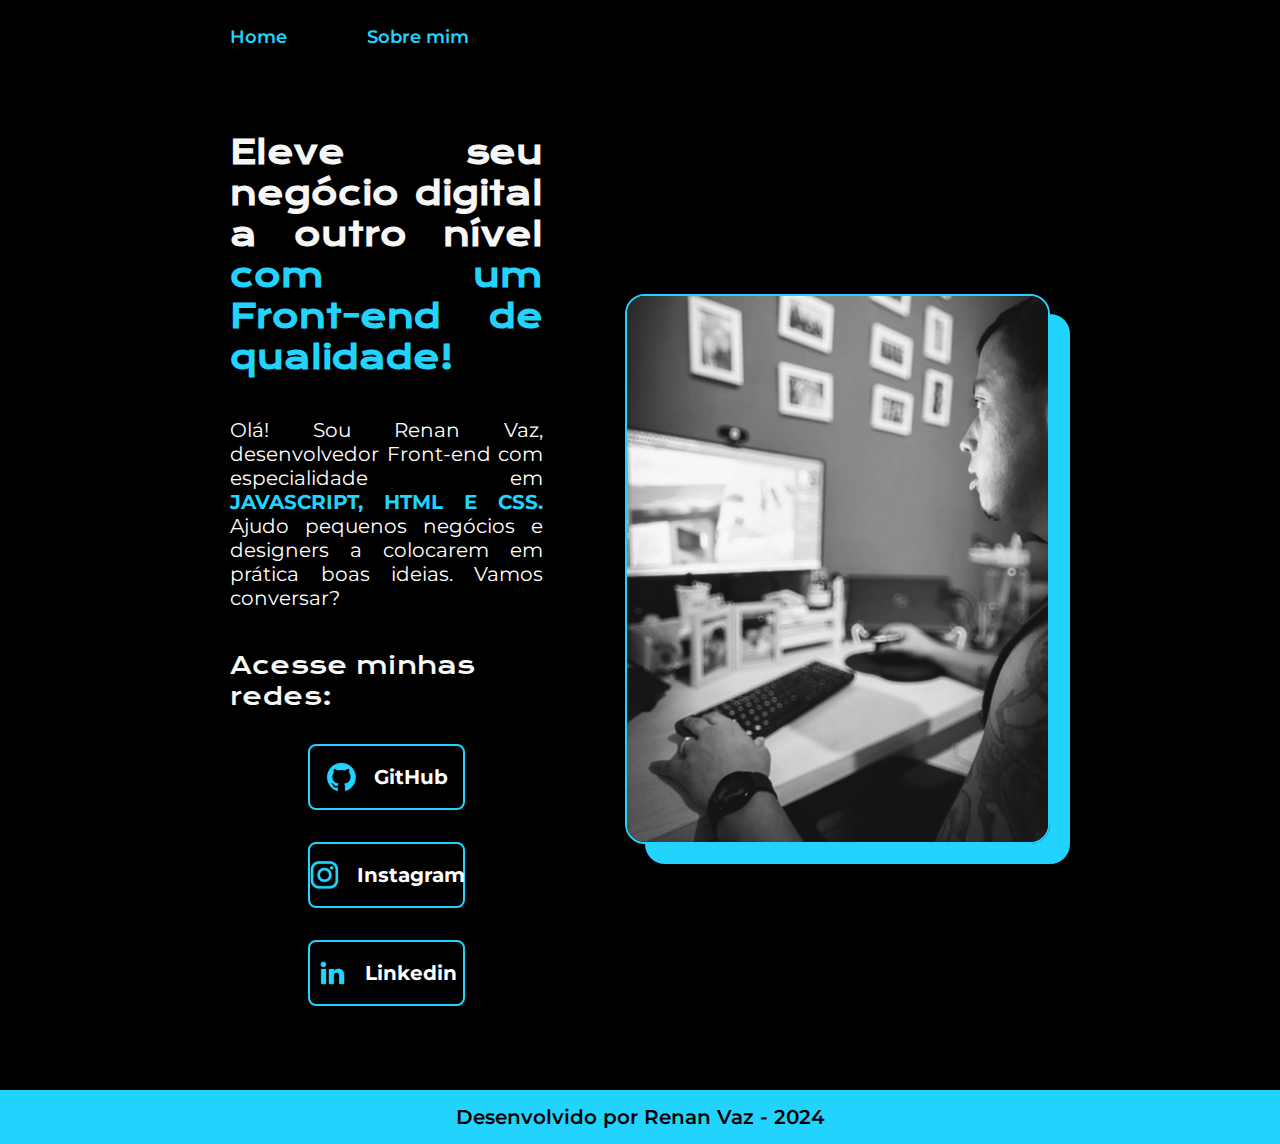
<file: index.html>
<!DOCTYPE html>
<html lang="pt-br">
<head>
    <meta charset="UTF-8">
    <meta name="viewport" content="width=device-width, initial-scale=1.0">
    <title>Portfolio</title>

    <link rel="stylesheet" href="./styles/style.css">
    
</head>
<body>
    <header class="cabecalho">
        <nav class="cabecalho__menu">
            <a href="index.html">Home</a>
            <a href="about.html">Sobre mim</a>
        </nav>        
    </header> <!-- Cabeçalho -->

    <main class="apresentacao">
            <section class="apresentacao__conteudo">
                <h1>Eleve seu negócio digital a outro nível <strong>com um Front-end de qualidade!</strong></h1>

                <p>Olá! Sou Renan Vaz, desenvolvedor Front-end com especialidade em <strong>Javascript, HTML e CSS.</strong> Ajudo pequenos negócios e designers a colocarem em prática boas ideias. Vamos conversar?</p>
                <div class="apresentacao__links">
                    <h2>Acesse minhas redes:</h2>
                    <a href="#"><img src="./assets/github.png" alt=""> GitHub</a>
                    <a href="#"><img src="./assets/instagram.png" alt=""> Instagram</a>                    
                    <a href="#"><img src="./assets/linkedin.png" alt=""> Linkedin</a>
                </div>            
    
            </section>         
              
                    <img class="img" src="./assets/imgRenan.jpg" alt="foto-Renan-programando">
                
    </main> <!-- Main -->

    <footer class="rodape">
        <p>Desenvolvido por Renan Vaz - 2024</p>
    </footer> <!-- Rodapé -->
</body>
</html>
</file>
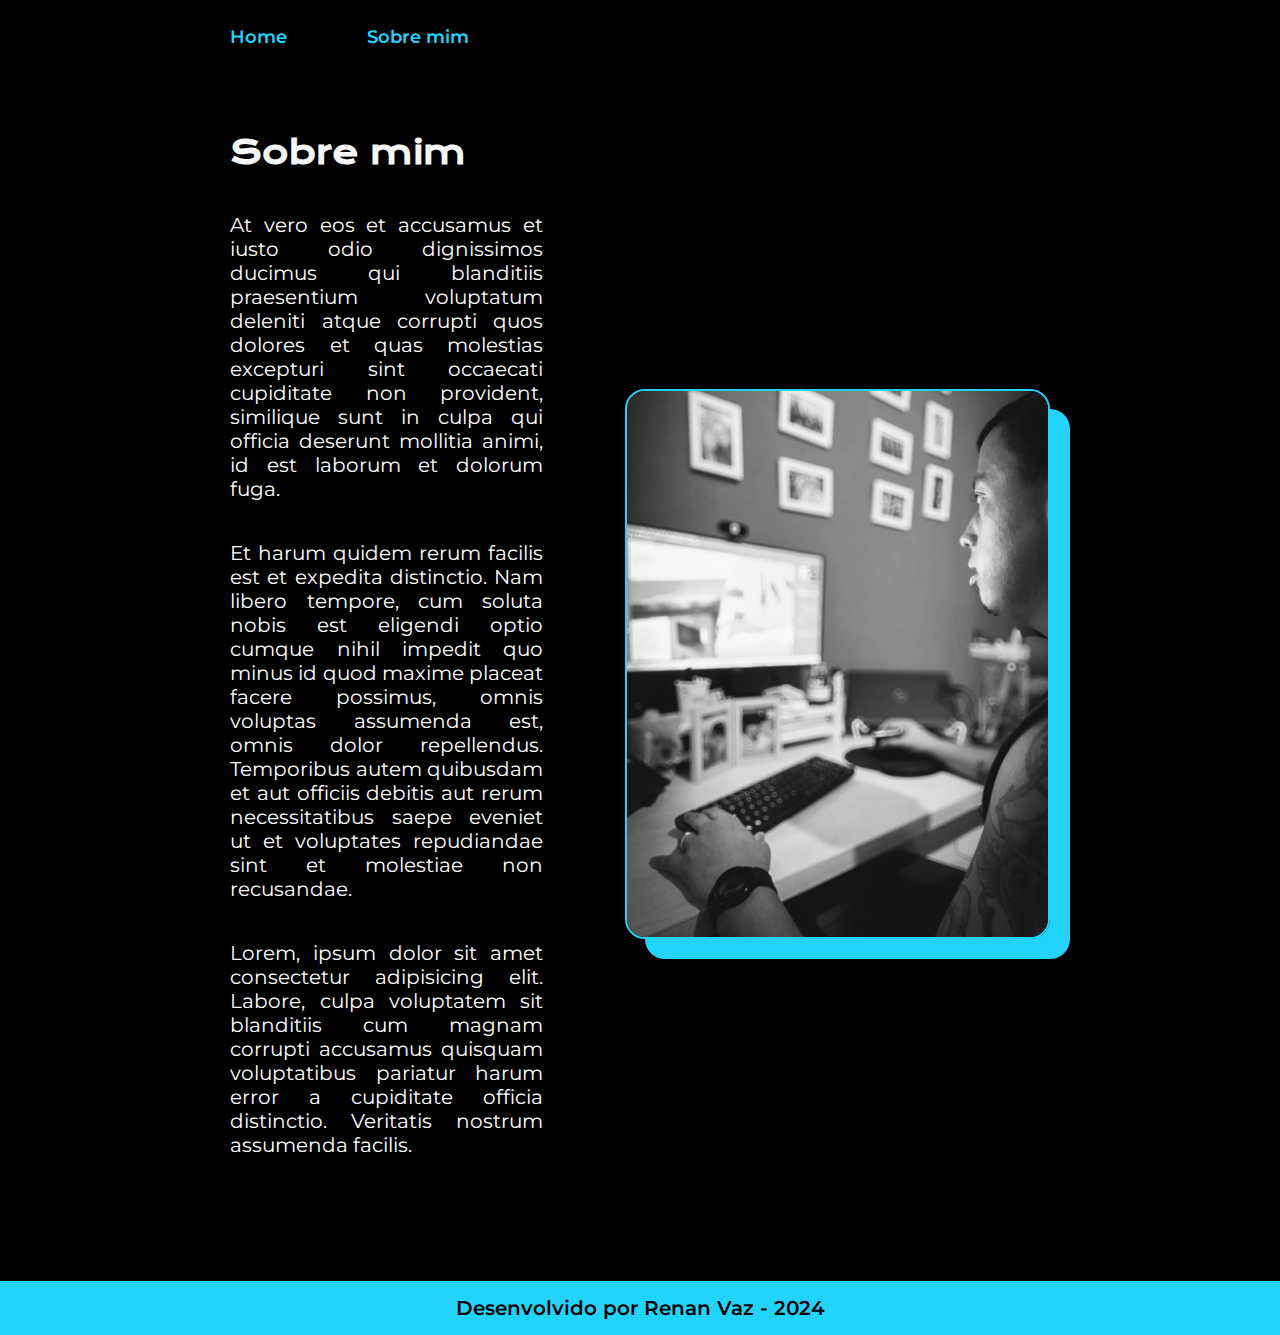
<file: about.html>
<!DOCTYPE html>
<html lang="pt-br">
<head>
    <meta charset="UTF-8">
    <meta name="viewport" content="width=device-width, initial-scale=1.0">
    <title>Sobre Mim</title>

    <link rel="stylesheet" href="./styles/style.css">

</head>
<body>
    <header class="cabecalho">
        <nav class="cabecalho__menu">
            <a href="index.html">Home</a>
            <a href="about.html">Sobre mim</a>
        </nav>        
    </header> <!-- Cabeçalho -->
    
    <main class="apresentacao">
        <section class="apresentacao__conteudo">
            <h1>Sobre mim</h1>
            <p>At vero eos et accusamus et iusto odio dignissimos ducimus qui blanditiis praesentium voluptatum deleniti atque corrupti quos dolores et quas molestias excepturi sint occaecati cupiditate non provident, similique sunt in culpa qui officia deserunt mollitia animi, id est laborum et dolorum fuga.
            </p>
            <p>Et harum quidem rerum facilis est et expedita distinctio. Nam libero tempore, cum soluta nobis est eligendi optio cumque nihil impedit quo minus id quod maxime placeat facere possimus, omnis voluptas assumenda est, omnis dolor repellendus. Temporibus autem quibusdam et aut officiis debitis aut rerum necessitatibus saepe eveniet ut et voluptates repudiandae sint et molestiae non recusandae.</p>
            <p>Lorem, ipsum dolor sit amet consectetur adipisicing elit. Labore, culpa voluptatem sit blanditiis cum magnam corrupti accusamus quisquam voluptatibus pariatur harum error a cupiditate officia distinctio. Veritatis nostrum assumenda facilis.</p>

        </section>         
          
                <img class="img" src="./assets/imgRenan.jpg" alt="foto-Renan-programando">
            
</main> <!-- Main -->

    <footer class="rodape">
        <p>Desenvolvido por Renan Vaz - 2024</p>
    </footer> <!-- Rodapé -->
</body>
</html>
</file>
<file: styles/style.css>
@import url('https://fonts.googleapis.com/css2?family=Krona+One&family=Montserrat:ital,wght@0,100..900;1,100..900&display=swap');

* {
    margin: 0;
    padding: 0;
    box-sizing: border-box;    
}

body {
    /* height: 100vh; */
    background-color: black; 
    color: #F6F6F6;   
}

.cabecalho {
    padding: 2% 0 0 18%;
}

.cabecalho__menu {
    display: flex;
    gap: 80px;

}

.cabecalho__menu a {
    color: #22D4FD;
    text-decoration: none;
    font-family: 'Montserrat', sans-serif;
    font-weight: 600;
    font-size: 18px;
}

.apresentacao {    
    padding: 5% 18%;
    display: flex;
    align-items: center;
    justify-content: space-between;
    gap: 82px;    
}

.apresentacao__conteudo {
    width: 50%;
    padding: 20px 0;
    
}

.apresentacao__conteudo h1 {
    font-size: 32px;    
    margin-bottom: 40px;
    font-family: 'krona one', sans-serif;
    text-align: justify;
}

.apresentacao__conteudo  h1 > strong {
    color: #22D4FD;
}

.apresentacao__conteudo p {
    font-size: 20px;
    color: white;
    margin-bottom: 40px;
    font-family: 'montserrat', sans-serif; 
    text-align: justify;   
}

p > strong {
    text-transform: uppercase;
    color: #22D4FD;  
}

.img {
    width: 500px;
    height: 550px;
    border-radius: 20px;
    border: 2px solid #22D4FD;
    box-shadow: 20px 20px #22D4FD;
}

.apresentacao__links {
    align-items: center;
    display: flex;    
    flex-direction: column;
    gap: 32px;
}

.apresentacao__links a {
    display: flex;
    justify-content: center;
    gap: 16px;
    align-items: center; 
    text-decoration: none;
    border: 2px solid #22D4FD;
    width: 50%;
    color: white;
    text-align: center;
    font-family: 'montserrat', sans-serif;
    padding: 15px 0px;
    border-radius: 8px;
    font-weight: bold;    
    font-size: 20px;
}

.apresentacao__links a:hover {
    background-color: #272727;    
}

.apresentacao__links h2 {
    font-family: 'Krona one', sans-serif;
    font-weight: 400;
    font-size: 24px;
}

.rodape {
    background-color: #22D4FD;
    text-align: center;   
    bottom: 0;
    color: #000;
    padding: 15px;
    font-family: 'Montserrat', sans-serif;
    font-size: 20px;
    font-weight: 600;
}

@media (max-width: 1200px) {
    .cabecalho {
        padding: 4%;
    }

    .cabecalho__menu {
        justify-content: center;
    }
    
    .apresentacao {
        flex-direction: column-reverse;
        padding: 5%;
    }

    .apresentacao__conteudo {
        width: auto;
    }

    .img {
        width: 400px;
        height: 400px;
    }   
}
</file>
